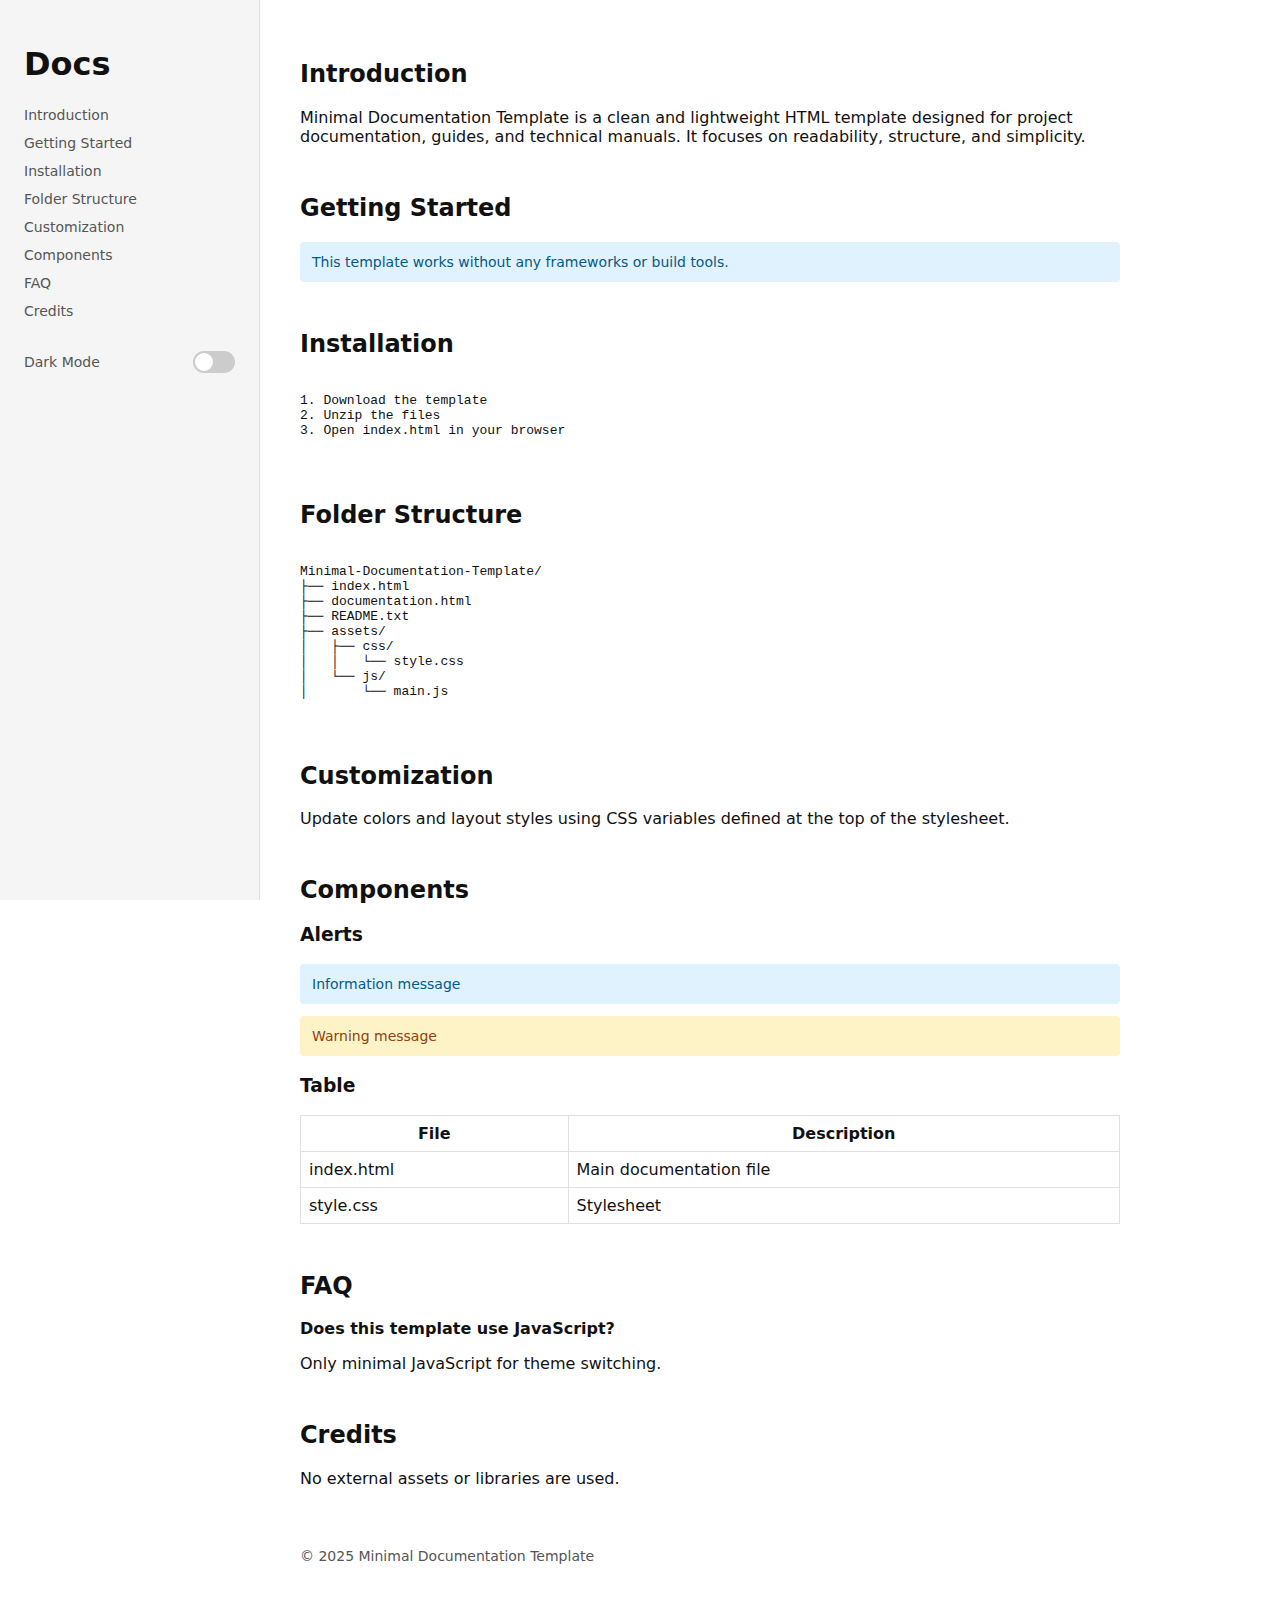
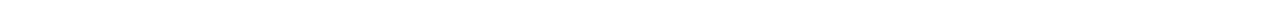
<file: index.html>
<!DOCTYPE html>
<html lang="en">
<head>
  <meta charset="UTF-8">
  <title>Minimal Documentation Template</title>
  <meta name="viewport" content="width=device-width, initial-scale=1.0">
  <link rel="stylesheet" href="assets/css/style.css">
</head>
<body>

<div class="layout">

  <!-- SIDEBAR -->
  <aside class="sidebar">
    <h1 class="logo">Docs</h1>

    <nav>
      <a href="#intro">Introduction</a>
      <a href="#getting-started">Getting Started</a>
      <a href="#installation">Installation</a>
      <a href="#structure">Folder Structure</a>
      <a href="#customization">Customization</a>
      <a href="#components">Components</a>
      <a href="#faq">FAQ</a>
      <a href="#credits">Credits</a>
    </nav>

    <!-- THEME TOGGLE -->
    <div class="theme-toggle">
      <span>Dark Mode</span>
      <label class="switch">
        <input type="checkbox" id="themeToggle">
        <span class="slider"></span>
      </label>
    </div>
  </aside>

  <!-- CONTENT -->
  <main class="content">

    <section id="intro">
      <h2>Introduction</h2>
      <p>
        Minimal Documentation Template is a clean and lightweight HTML template
        designed for project documentation, guides, and technical manuals.
        It focuses on readability, structure, and simplicity.
      </p>
    </section>

    <section id="getting-started">
      <h2>Getting Started</h2>
      <div class="alert info">
        This template works without any frameworks or build tools.
      </div>
    </section>

    <section id="installation">
      <h2>Installation</h2>
      <pre><code>
1. Download the template
2. Unzip the files
3. Open index.html in your browser
      </code></pre>
    </section>

    <section id="structure">
      <h2>Folder Structure</h2>
      <pre><code>
Minimal-Documentation-Template/
├── index.html
├── documentation.html
├── README.txt
├── assets/
│   ├── css/
│   │   └── style.css
│   └── js/
│       └── main.js
      </code></pre>
    </section>

    <section id="customization">
      <h2>Customization</h2>
      <p>
        Update colors and layout styles using CSS variables
        defined at the top of the stylesheet.
      </p>
    </section>

    <section id="components">
      <h2>Components</h2>

      <h3>Alerts</h3>
      <div class="alert info">Information message</div>
      <div class="alert warning">Warning message</div>

      <h3>Table</h3>
      <table>
        <tr>
          <th>File</th>
          <th>Description</th>
        </tr>
        <tr>
          <td>index.html</td>
          <td>Main documentation file</td>
        </tr>
        <tr>
          <td>style.css</td>
          <td>Stylesheet</td>
        </tr>
      </table>
    </section>

    <section id="faq">
      <h2>FAQ</h2>
      <p><strong>Does this template use JavaScript?</strong></p>
      <p>Only minimal JavaScript for theme switching.</p>
    </section>

    <section id="credits">
      <h2>Credits</h2>
      <p>No external assets or libraries are used.</p>
    </section>

    <footer class="footer">
      © 2025 Minimal Documentation Template
    </footer>

  </main>
</div>

<script src="assets/js/main.js"></script>
</body>
</html>
</file>
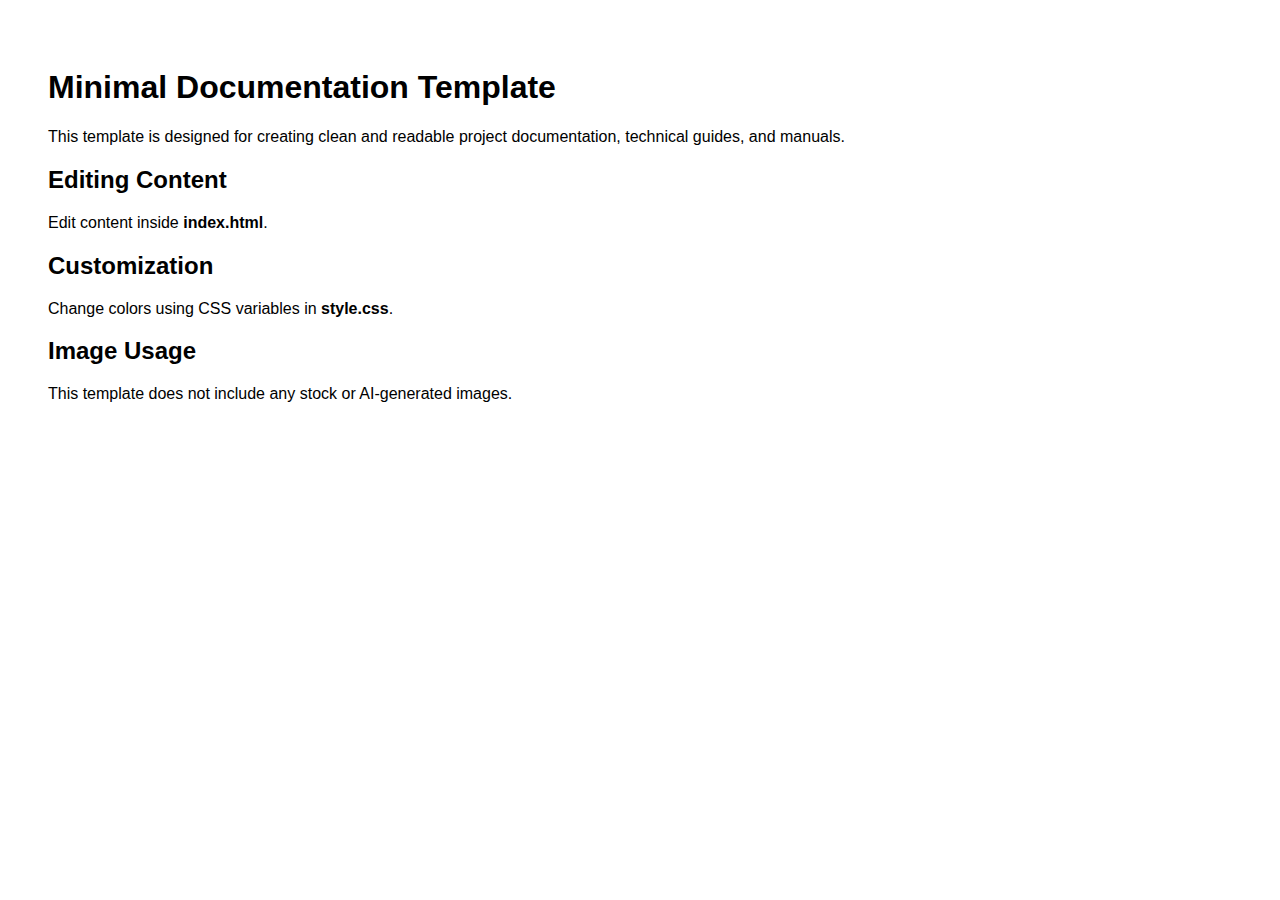
<file: documentation.html>
<!DOCTYPE html>
<html lang="en">
<head>
  <meta charset="UTF-8">
  <title>Minimal Documentation Template – Documentation</title>
  <meta name="viewport" content="width=device-width, initial-scale=1.0">
</head>
<body style="font-family: Arial, sans-serif; padding:40px;">

<h1>Minimal Documentation Template</h1>

<p>
This template is designed for creating clean and readable project documentation,
technical guides, and manuals.
</p>

<h2>Editing Content</h2>
<p>Edit content inside <strong>index.html</strong>.</p>

<h2>Customization</h2>
<p>Change colors using CSS variables in <strong>style.css</strong>.</p>

<h2>Image Usage</h2>
<p>This template does not include any stock or AI-generated images.</p>

</body>
</html>
</file>
<file: assets/css/style.css>
:root {
  --bg: #ffffff;
  --sidebar-bg: #f5f5f5;
  --text: #111111;
  --muted: #555555;
  --border: #e0e0e0;
  --accent: #2563eb;

  /* Alerts */
  --info-bg: #e0f2fe;
  --info-text: #075985;

  --warning-bg: #fef3c7;
  --warning-text: #92400e;
}

body.dark {
  --bg: #020617;
  --sidebar-bg: #020617;
  --text: #e5e7eb;
  --muted: #9ca3af;
  --border: #1e293b;
  --accent: #38bdf8;

    /* Alerts (dark mode) */
  --info-bg: #0c4a6e;
  --info-text: #e0f2fe;

  --warning-bg: #78350f;
  --warning-text: #fef3c7;
}

* {
  box-sizing: border-box;
}

body {
  margin: 0;
  font-family: system-ui, sans-serif;
  background: var(--bg);
  color: var(--text);
}

.layout {
  display: grid;
  grid-template-columns: 260px 1fr;
  min-height: 100vh;
}

.sidebar {
  background: var(--sidebar-bg);
  padding: 24px;
  border-right: 1px solid var(--border);
  position: sticky;
  top: 0;
  height: 100vh;
}

.logo {
  margin-bottom: 24px;
}

.sidebar nav a {
  display: block;
  margin-bottom: 12px;
  color: var(--muted);
  text-decoration: none;
  font-size: 14px;
}

.sidebar nav a:hover {
  color: var(--accent);
}

/* THEME TOGGLE */
.theme-toggle {
  display: flex;
  align-items: center;
  justify-content: space-between;
  margin-top: 32px;
  font-size: 14px;
  color: var(--muted);
}

.switch {
  position: relative;
  width: 42px;
  height: 22px;
}

.switch input {
  opacity: 0;
  width: 0;
  height: 0;
}

.slider {
  position: absolute;
  inset: 0;
  background-color: #ccc;
  border-radius: 22px;
  cursor: pointer;
  transition: 0.3s;
}

.slider:before {
  content: "";
  position: absolute;
  height: 18px;
  width: 18px;
  left: 2px;
  bottom: 2px;
  background: white;
  border-radius: 50%;
  transition: 0.3s;
}

input:checked + .slider {
  background: var(--accent);
}

input:checked + .slider:before {
  transform: translateX(20px);
}

.content {
  padding: 40px;
  max-width: 900px;
}

section {
  margin-bottom: 48px;
}

.alert {
  padding: 12px;
  border-radius: 4px;
  margin: 12px 0;
  font-size: 14px;
}

.alert.info {
  background: var(--info-bg);
  color: var(--info-text);
}

.alert.warning {
  background: var(--warning-bg);
  color: var(--warning-text);
}

table {
  width: 100%;
  border-collapse: collapse;
}

th, td {
  border: 1px solid var(--border);
  padding: 8px;
}

.footer {
  margin-top: 60px;
  font-size: 14px;
  color: var(--muted);
}

@media (max-width: 768px) {
  .layout {
    grid-template-columns: 1fr;
  }
  .sidebar {
    position: relative;
    height: auto;
  }
}

@media print {
  .sidebar,
  .theme-toggle,
  .footer {
    display: none;
  }
}
</file>
